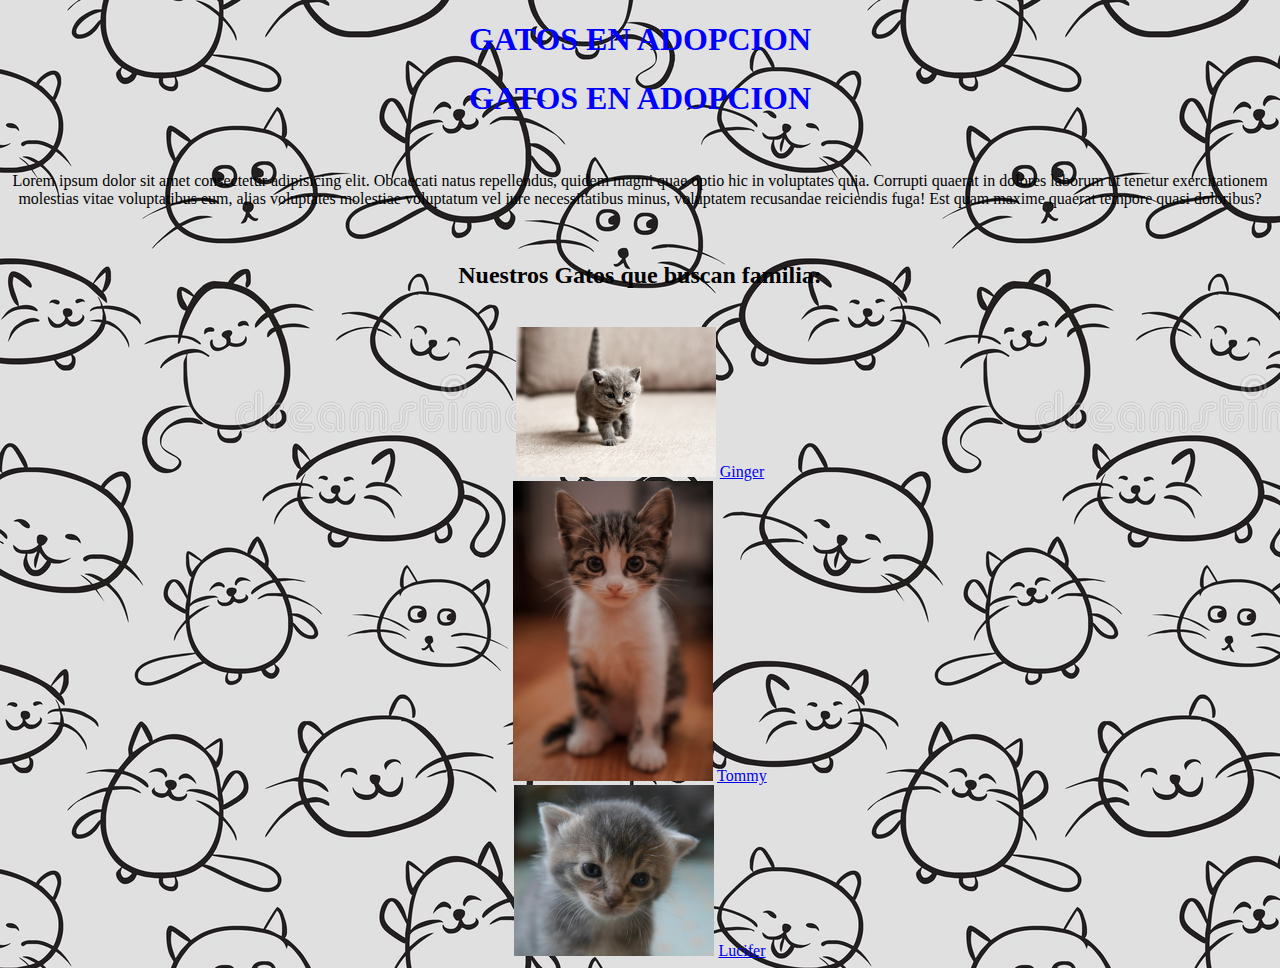
<file: gatos.html>
<!DOCTYPE html>
<html lang="en">

<head>
    <meta charset="UTF-8">
    <meta http-equiv="X-UA-Compatible" content="IE=edge">
    <meta name="viewport" content="width=device-width, initial-scale=1.0">
    <title>Ayuda a un peludo</title>
    <link rel="stylesheet" href="css/estilos.css">
</head>

<body>
    <body background="/img/fondo_gatos.jpg">

    <center><h1>GATOS EN ADOPCION</h1>

    <h1>GATOS EN ADOPCION</h1>

    <br>
    <p>Lorem ipsum dolor sit amet consectetur adipisicing elit. Obcaecati natus repellendus, quidem magni quae optio hic
        in voluptates quia. Corrupti quaerat in dolores laborum ut tenetur exercitationem molestias vitae voluptatibus
        eum, alias voluptates molestiae voluptatum vel iure necessitatibus minus, voluptatem recusandae reiciendis fuga!
        Est quam maxime quaerat tempore quasi doloribus?</p>
    <br>
    <h2>Nuestros Gatos que buscan familia:</h2>
    <br>
    <img src="/img/blp_49_g.jpg" alt="" width="200px">
    <a href="/Ginger.html">Ginger</a>
    <br>
    <img src="/img/photo-1615789591457-74a63395c990.jpg" alt="" width="200px">
    <a href="/Tommy.html">Tommy</a>
    <br>
    <img src="/img/gato3.jpg" alt="" width="200px">
    <a href="/Lucifer.html">Lucifer</a>
    </center>
</body>

</html>
</file>
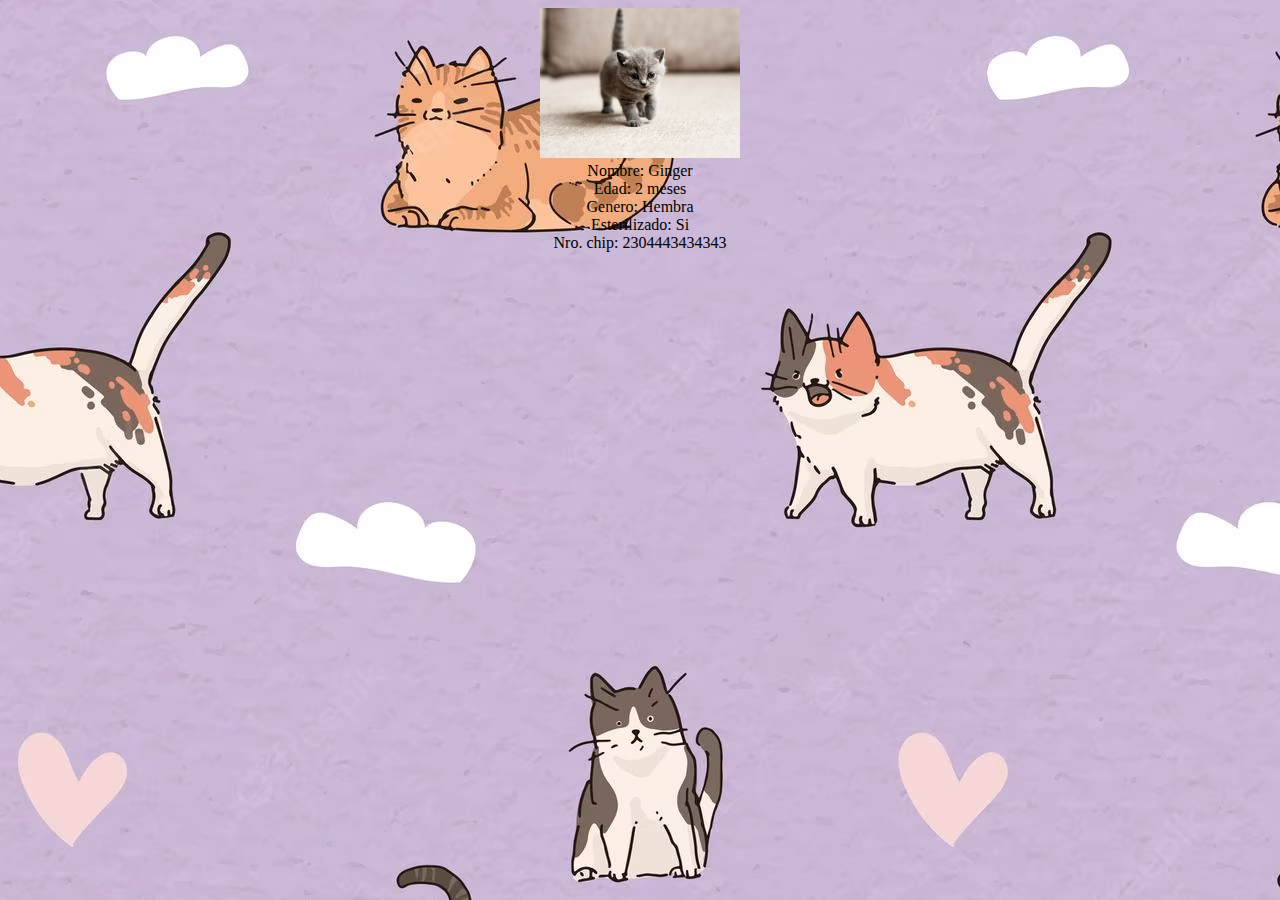
<file: Ginger.html>
<!DOCTYPE html>
<html lang="en">
<head>
    <meta charset="UTF-8">
    <meta http-equiv="X-UA-Compatible" content="IE=edge">
    <meta name="viewport" content="width=device-width, initial-scale=1.0">
    <title>Ayuda a un peludo</title>
</head>
<body>
    <body background="/img/fondo_gato_1.avif"></body>
    <center><img src="/img/blp_49_g.jpg" alt="" width="200px">
    <li>Nombre: Ginger</li>
    <li>Edad: 2 meses</li>
    <li>Genero: Hembra</li>
    <li>Esterilizado: Si</li>
    <li>Nro. chip: 2304443434343</li>
    </center>
</body>
</html>
</file>
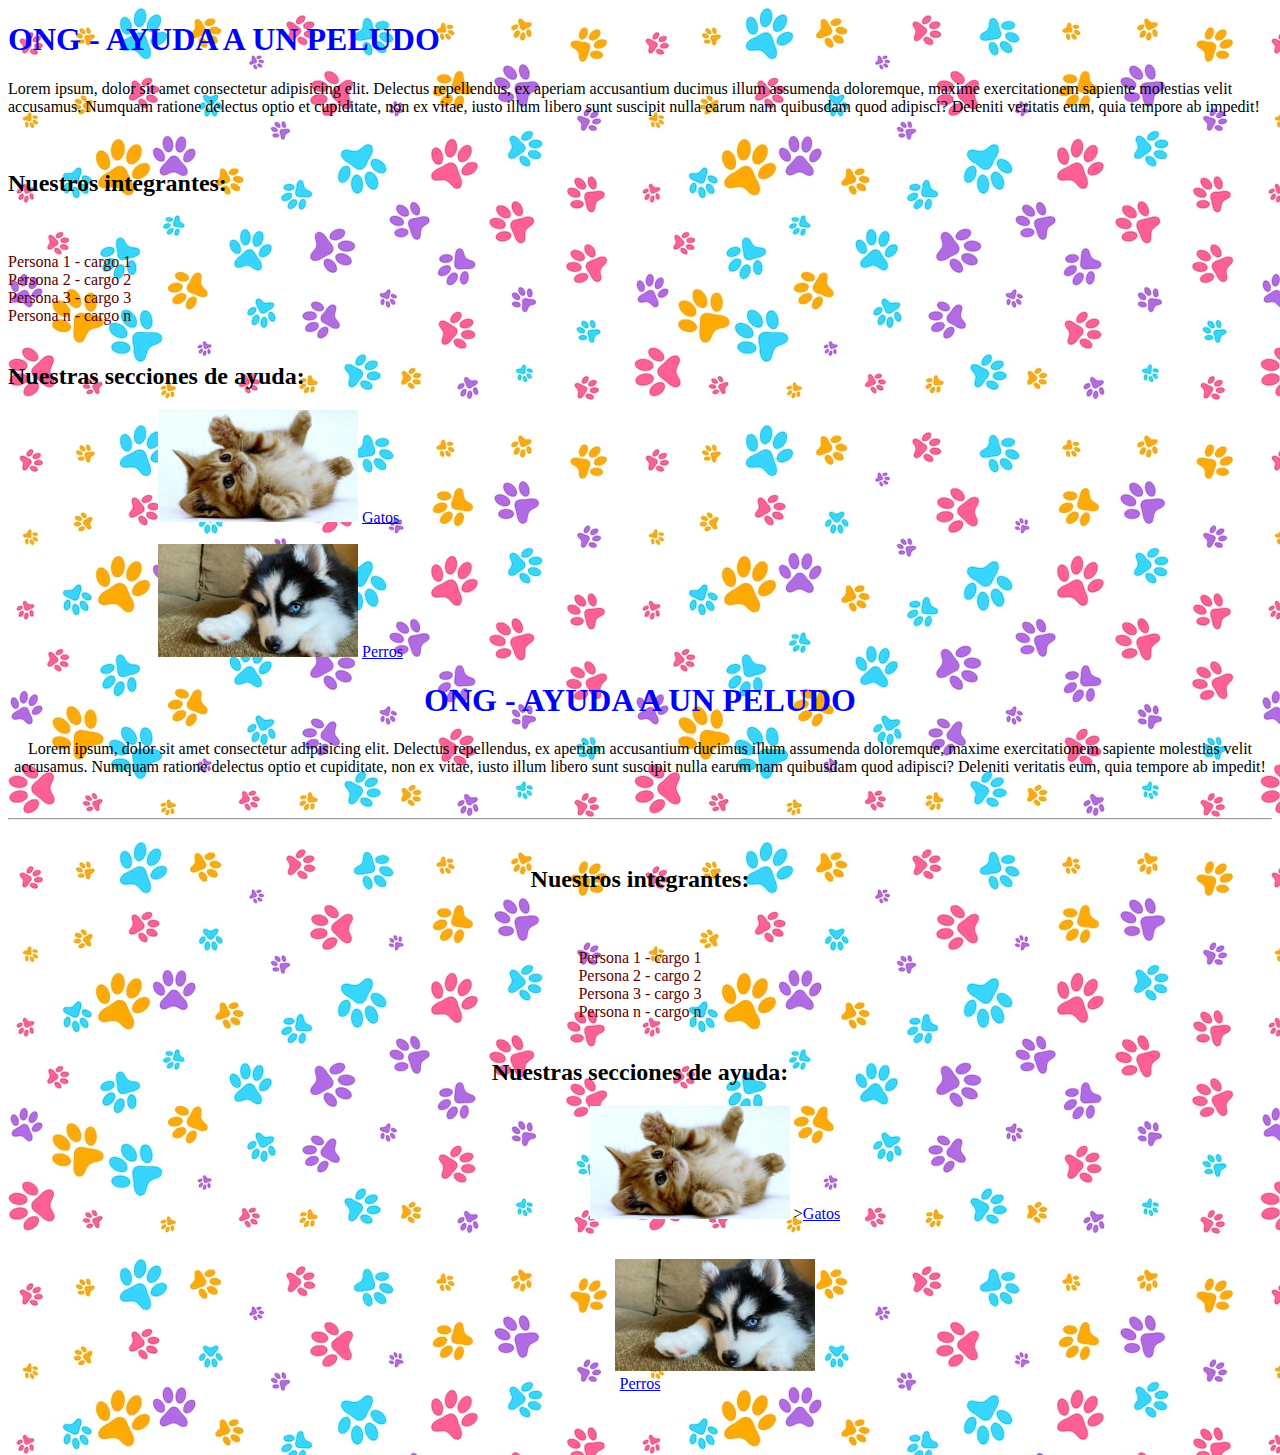
<file: index2.html>
<!DOCTYPE html>
<html lang="en">

<head>
    <meta charset="UTF-8">
    <meta http-equiv="X-UA-Compatible" content="IE=edge">
    <meta name="viewport" content="width=device-width, initial-scale=1.0">
    <title>Ayuda a un peludo </title>
    <link rel="stylesheet" href="css/estilos.css">

</head>

<body>
    <body background="/img/fondo_index.jpg">
    <h1>ONG - AYUDA A UN PELUDO</h1>
    <p>Lorem ipsum, dolor sit amet consectetur adipisicing elit. Delectus repellendus, ex aperiam accusantium ducimus
        illum assumenda doloremque, maxime exercitationem sapiente molestias velit accusamus. Numquam ratione delectus
        optio et cupiditate, non ex vitae, iusto illum libero sunt suscipit nulla earum nam quibusdam quod adipisci?
        Deleniti veritatis eum, quia tempore ab impedit!</p>
    <br>
    <h2>Nuestros integrantes:</h2>
    <br>
    <br>
    <li>Persona 1 - cargo 1 </li>
    <li>Persona 2 - cargo 2 </li>
    <li>Persona 3 - cargo 3 </li>
    <li>Persona n - cargo n </li>
    <br>
    <h2>Nuestras secciones de ayuda:</h2>
    <img style="margin-left: 150px;" src="/img/gato.png" alt="" width="200px">
    <a href="/gatos.html">Gatos</a>
    <br>
    <br>
    <img style="margin-left: 150px;" src="/img/cachorro-pomsky_98.webp" alt="" width="200px">
    <a href="/perros.html">Perros</a>

    
        <center><h1>ONG - AYUDA A UN PELUDO</h1>
        <p>Lorem ipsum, dolor sit amet consectetur adipisicing elit. Delectus repellendus, ex aperiam accusantium
            ducimus
            illum assumenda doloremque, maxime exercitationem sapiente molestias velit accusamus. Numquam ratione
            delectus
            optio et cupiditate, non ex vitae, iusto illum libero sunt suscipit nulla earum nam quibusdam quod adipisci?
            Deleniti veritatis eum, quia tempore ab impedit!</p>
        <br>
        <hr>
        <br>
        <h2>Nuestros integrantes:</h2>
        <br>
        <br>
        <li>Persona 1 - cargo 1 </li>
        <li>Persona 2 - cargo 2 </li>
        <li>Persona 3 - cargo 3 </li>
        <li>Persona n - cargo n </li>
        <br>
        <h2>Nuestras secciones de ayuda:</h2>
        <img style="margin-left: 150px;" src="/img/gato.png" alt="" width="200px">
         ><a href="/gatos.html">Gatos</a>
        <br>
        <br>
        <br>
        <img style="margin-left: 150px;" src="/img/cachorro-pomsky_98.webp" alt="" width="200px">
         <br><a href="/perros.html">Perros</a>
        <br>
        <br>
        <br>
        <br>
    
    </center>
</body>

</html>
</file>
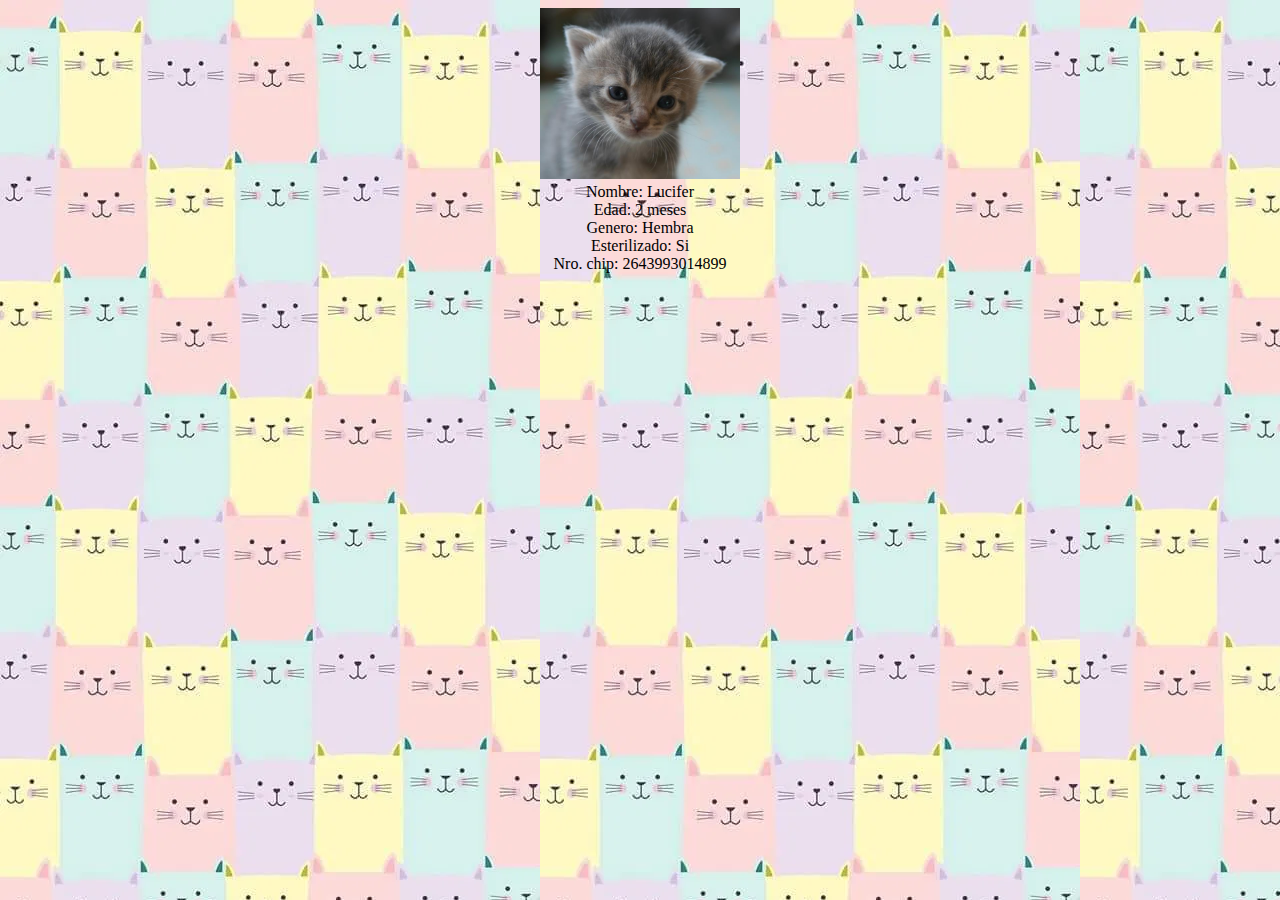
<file: Lucifer.html>
<!DOCTYPE html>
<html lang="en">
<head>
    <meta charset="UTF-8">
    <meta http-equiv="X-UA-Compatible" content="IE=edge">
    <meta name="viewport" content="width=device-width, initial-scale=1.0">
    <title>Ayuda a un peludo</title>
</head>
<body>
    <body background="/img/fondo_gato_2p.png">
    <center>
     <img src="/img/gato3.jpg" alt="" width="200px">
     <li>Nombre: Lucifer</li>
     <li>Edad: 2 meses</li>
     <li>Genero: Hembra</li>
     <li>Esterilizado: Si</li>
     <li>Nro. chip: 2643993014899</li>
    </center>
</body>
</html>
</file>
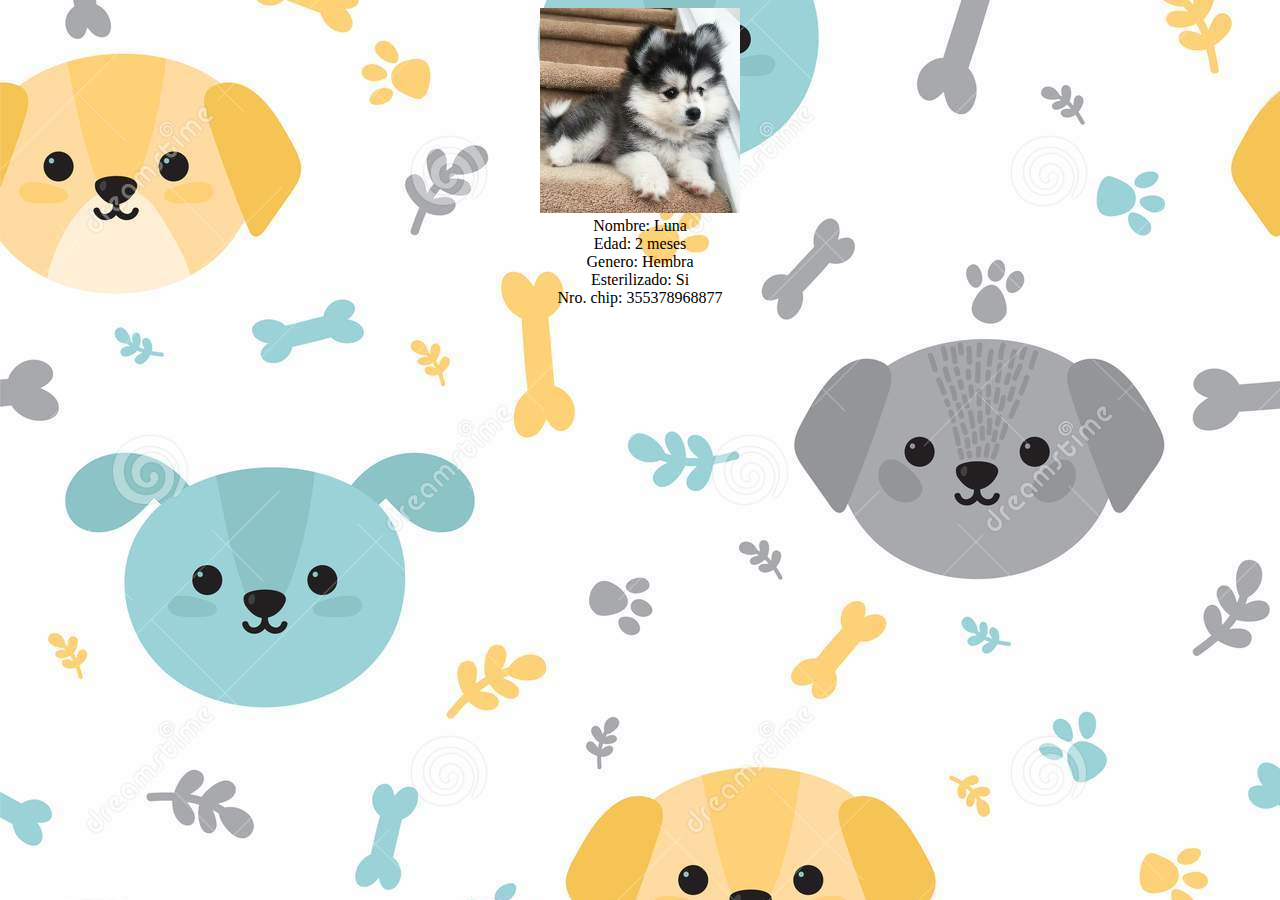
<file: Luna.html>
<!DOCTYPE html>
<html lang="en">
<head>
    <meta charset="UTF-8">
    <meta http-equiv="X-UA-Compatible" content="IE=edge">
    <meta name="viewport" content="width=device-width, initial-scale=1.0">
    <title>Ayuda a un peludo</title>
</head>
<body>
    <body background="/img/fondo_perro_1.jpg"></body>
    <center>
    <img src="/img/perro1.jpg" alt="" width="200px">
    <li>Nombre: Luna</li>
    <li>Edad: 2 meses</li>
    <li>Genero: Hembra</li>
    <li>Esterilizado: Si</li>
    <li>Nro. chip: 355378968877</li>
    </center>
</body>
</html>
</file>
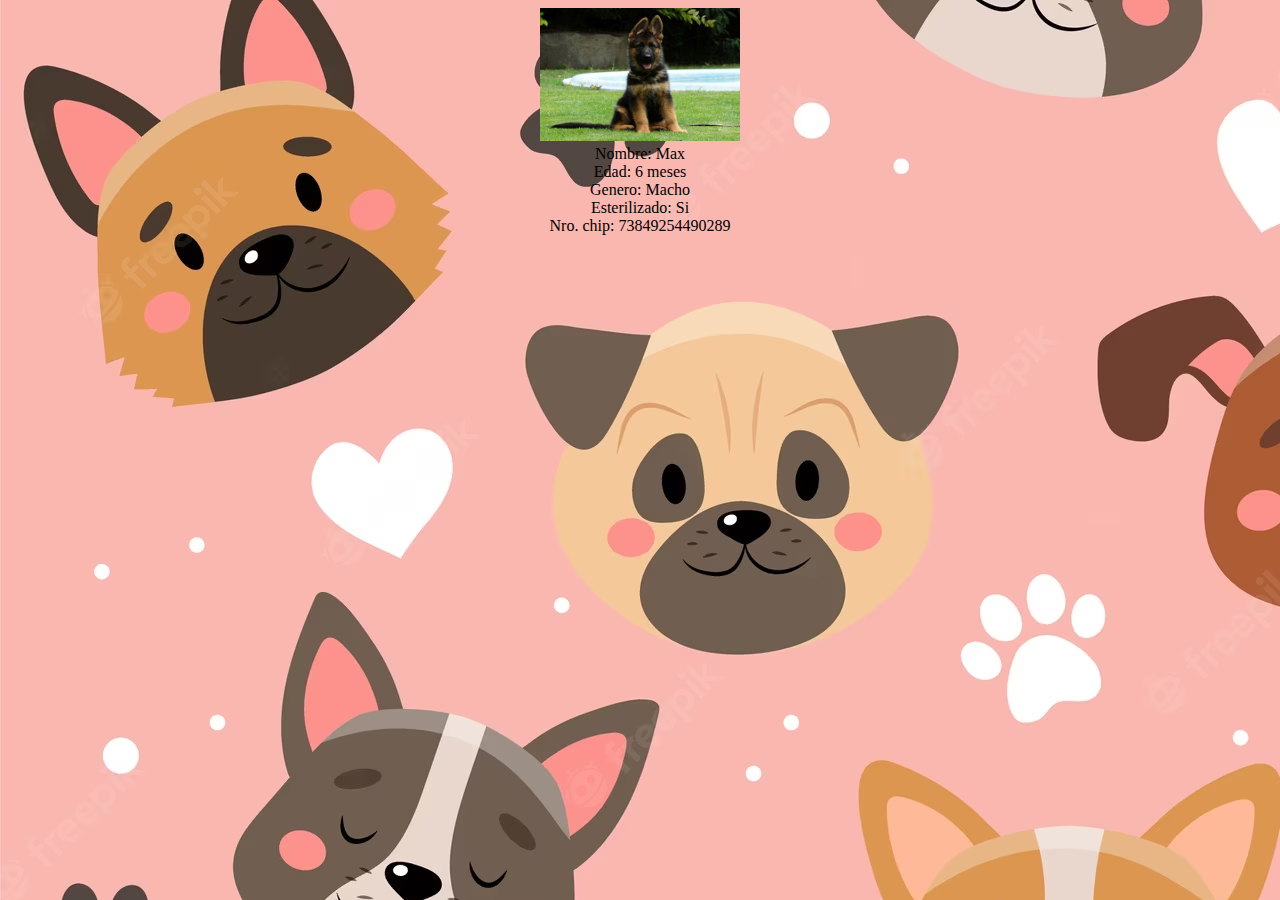
<file: max.html>
<!DOCTYPE html>
<html lang="en">
<head>
    <meta charset="UTF-8">
    <meta http-equiv="X-UA-Compatible" content="IE=edge">
    <meta name="viewport" content="width=device-width, initial-scale=1.0">
    <title>Ayuda a un peludo</title>
</head>
<body>
    <body background="/img/fondo_perro_2.avif"></body>
    <center>
    <img src="/img/perro3.jpg" alt="" width="200px">
    <li>Nombre: Max</li>
    <li>Edad: 6 meses</li>
    <li>Genero: Macho</li>
    <li>Esterilizado: Si</li>
    <li>Nro. chip: 73849254490289</li>
    </center>
</body>
</html>
</file>
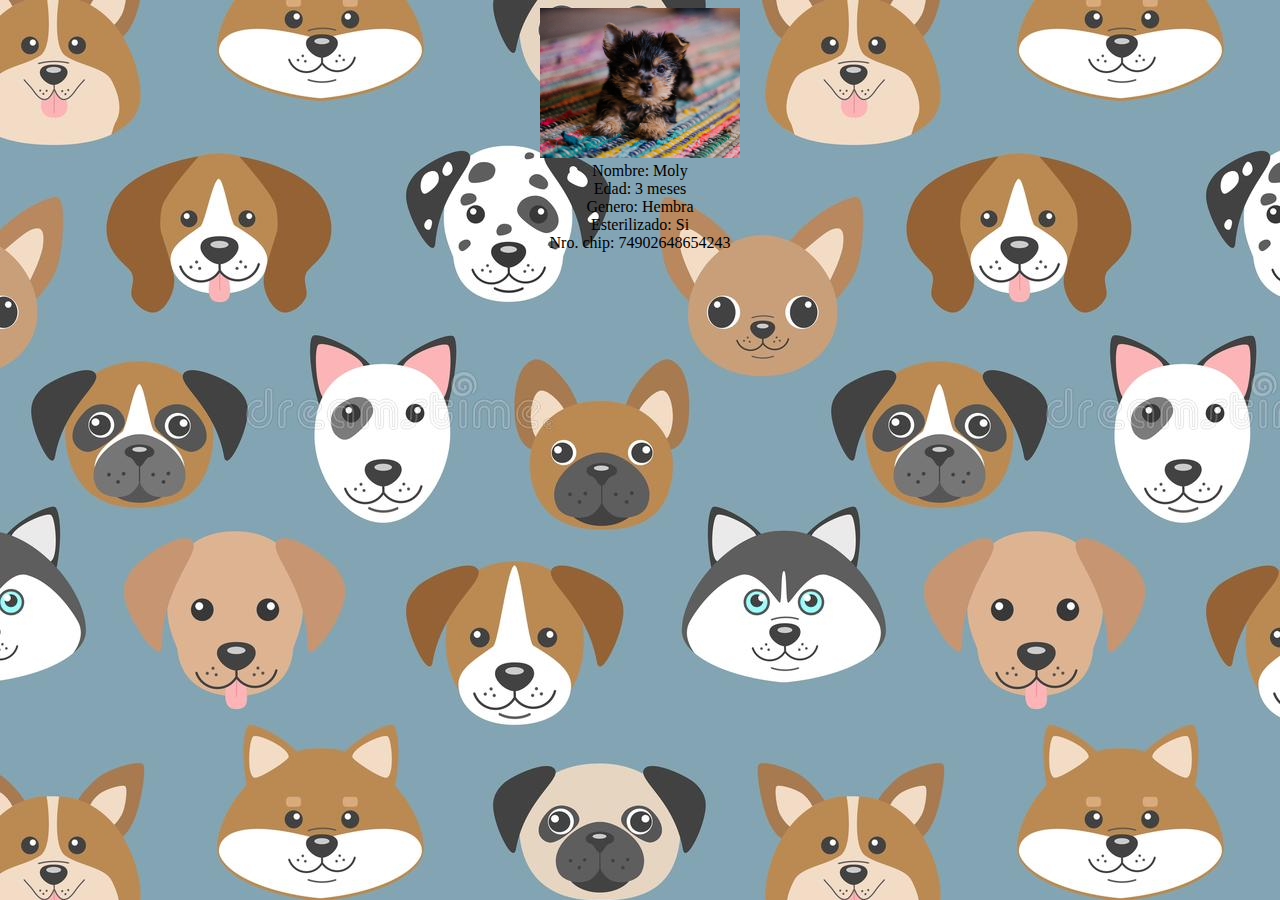
<file: Moly.html>
<!DOCTYPE html>
<html lang="en">
<head>
    <meta charset="UTF-8">
    <meta http-equiv="X-UA-Compatible" content="IE=edge">
    <meta name="viewport" content="width=device-width, initial-scale=1.0">
    <title>Ayuda a un peludo</title>
</head>
<body>
    <body background="/img/fondo_perro_3.jpg">
        <center>
    <img src="/img/perro2.jpg" alt="" width="200px">
    <li>Nombre: Moly</li>
    <li>Edad: 3 meses</li>
    <li>Genero: Hembra</li>
    <li>Esterilizado: Si</li>
    <li>Nro. chip: 74902648654243</li>
    </center>
</body>
</html>
</file>
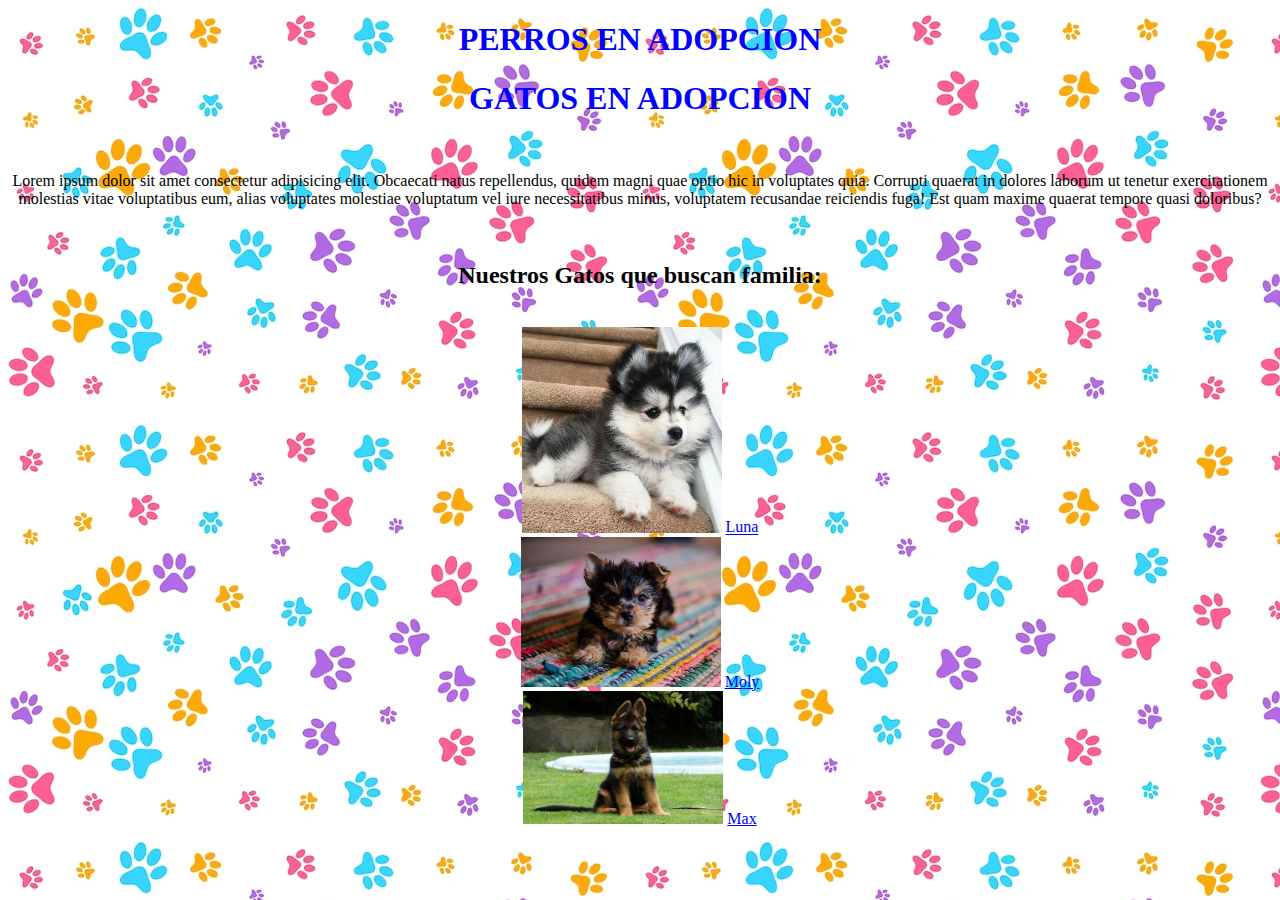
<file: perros.html>
<!DOCTYPE html>
<html lang="en">

<head>
    <meta charset="UTF-8">
    <meta http-equiv="X-UA-Compatible" content="IE=edge">
    <meta name="viewport" content="width=device-width, initial-scale=1.0">
    <title>Ayuda a un peludo</title>
    <link rel="stylesheet" href="css/estilos.css">
</head>

<body>
    <body background="/img/fondo_index.jpg">


    <center><h1>PERROS EN ADOPCION</h1>

    <h1>GATOS EN ADOPCION</h1>

    <br>
    <p>Lorem ipsum dolor sit amet consectetur adipisicing elit. Obcaecati natus repellendus, quidem magni quae optio hic
        in voluptates quia. Corrupti quaerat in dolores laborum ut tenetur exercitationem molestias vitae voluptatibus
        eum, alias voluptates molestiae voluptatum vel iure necessitatibus minus, voluptatem recusandae reiciendis fuga!
        Est quam maxime quaerat tempore quasi doloribus?</p>
    <br>
    <h2>Nuestros Gatos que buscan familia:</h2>
    <br>
    <img src="/img/perro1.jpg" alt="" width="200px">
    <a href="/Luna.html">Luna</a>
    <br>
    <img src="/img/perro2.jpg" alt="" width="200px">
    <a href="/Moly.html">Moly</a>
    <br>
    <img src="/img/perro3.jpg" alt="" width="200px">
    <a href="/max.html">Max</a>
    </center>
</body>

</html>
</file>
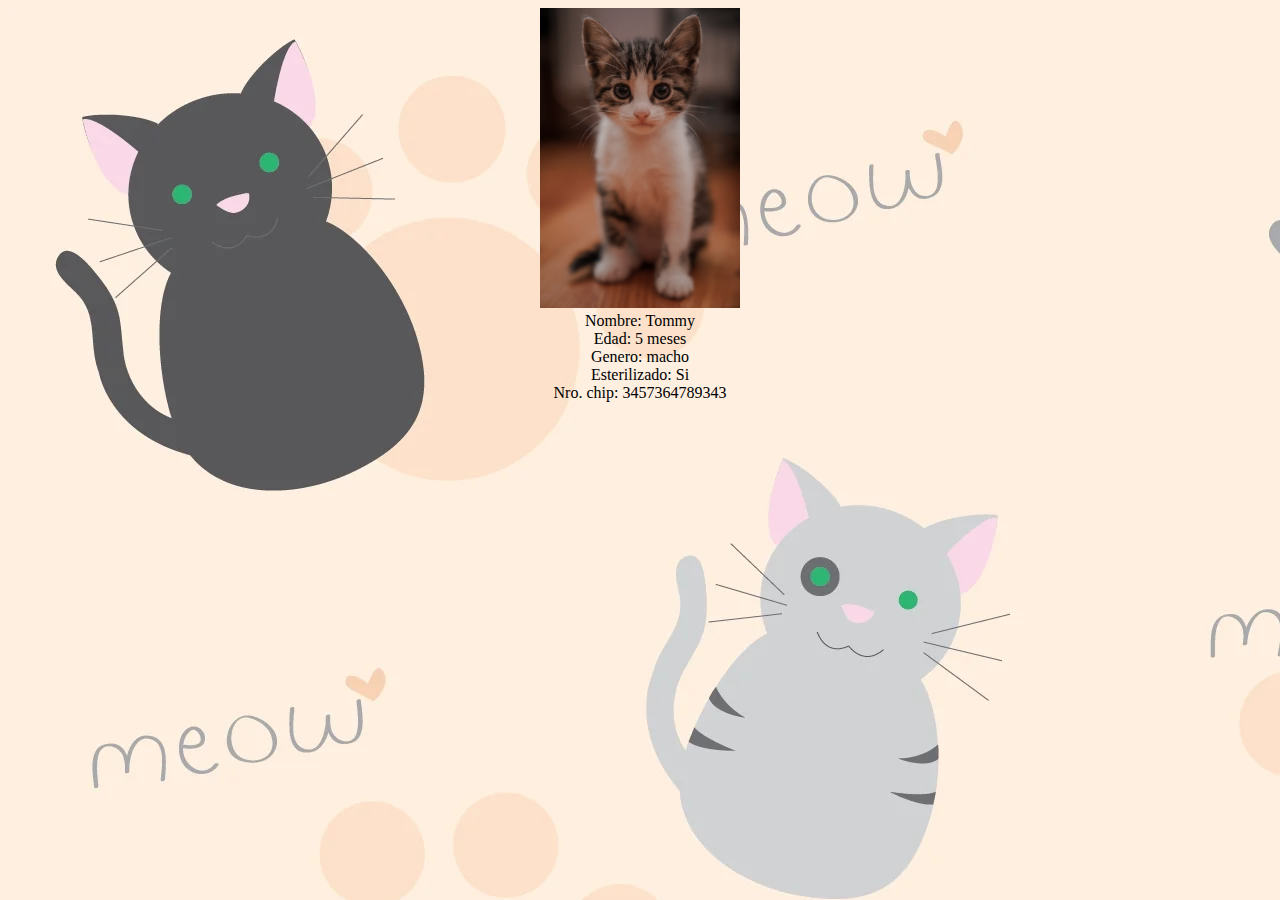
<file: Tommy.html>
<!DOCTYPE html>
<html lang="en">
<head>
    <meta charset="UTF-8">
    <meta http-equiv="X-UA-Compatible" content="IE=edge">
    <meta name="viewport" content="width=device-width, initial-scale=1.0">
    <title>Ayuda a un peludo</title>
</head>
<body>
    <body background="/img/fondo_gato_2.webp"></body>
    <center>
     <img src="/img/photo-1615789591457-74a63395c990.jpg" alt="" width="200px">
     <li>Nombre: Tommy</li>
     <li>Edad: 5 meses</li>
     <li>Genero: macho</li>
     <li>Esterilizado: Si</li>
     <li>Nro. chip: 3457364789343</li>
    </center>
</body>
</html>
</file>
<file: css/estilos.css>
h1{
    color: blue;
}

li{
    color:rgb(92, 0, 0);
}
</file>
